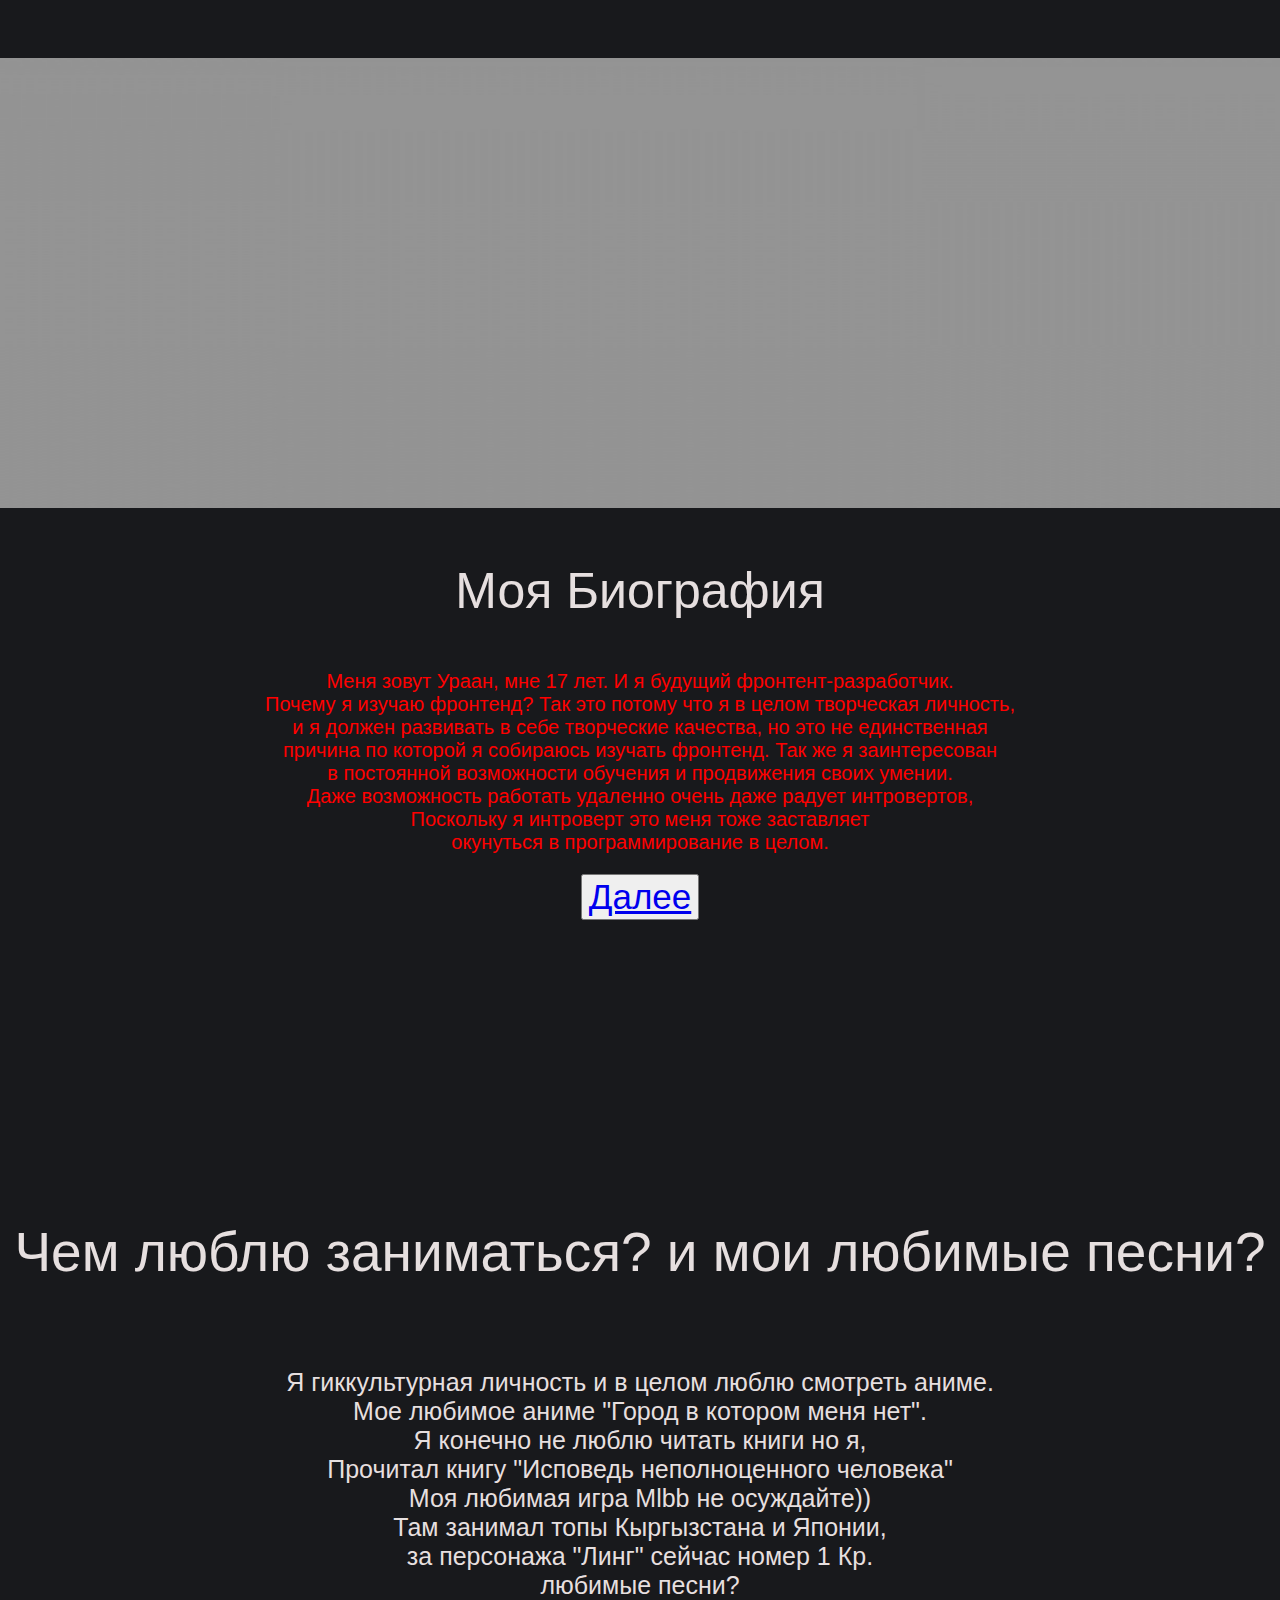
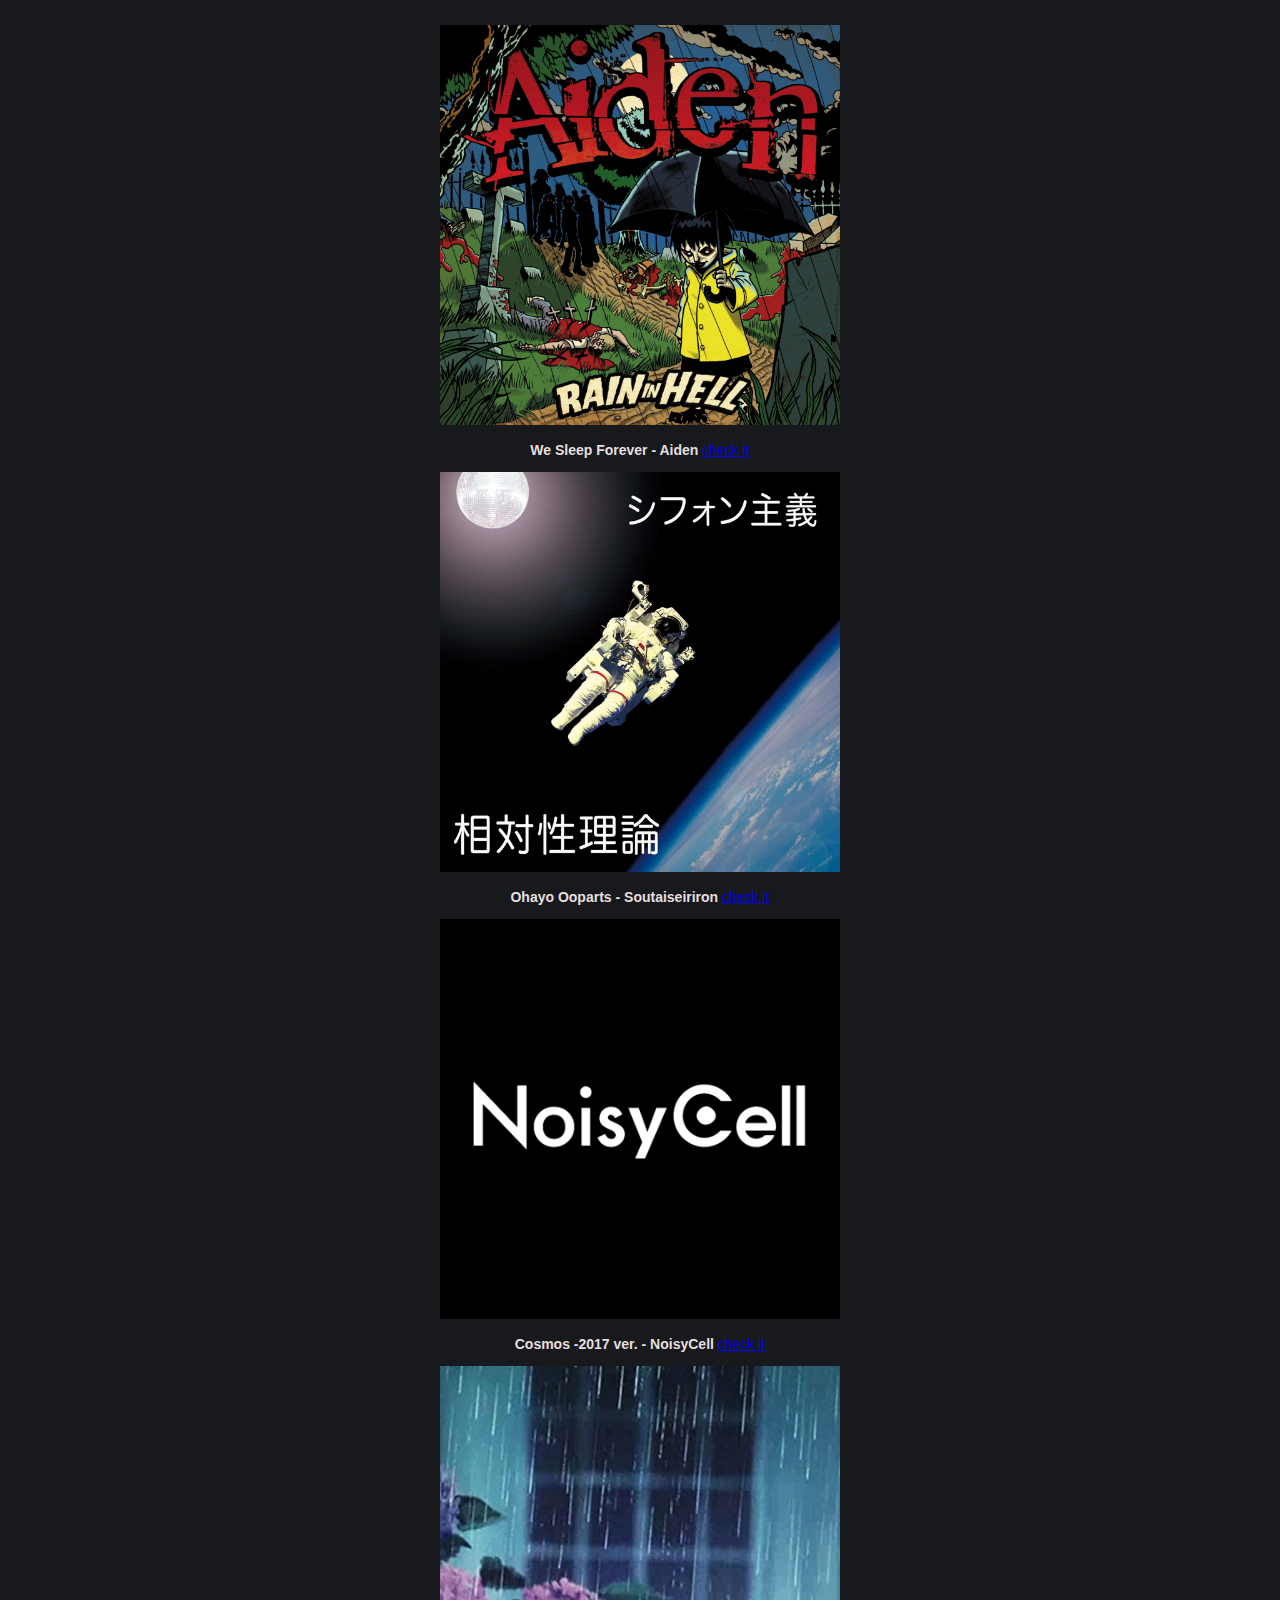
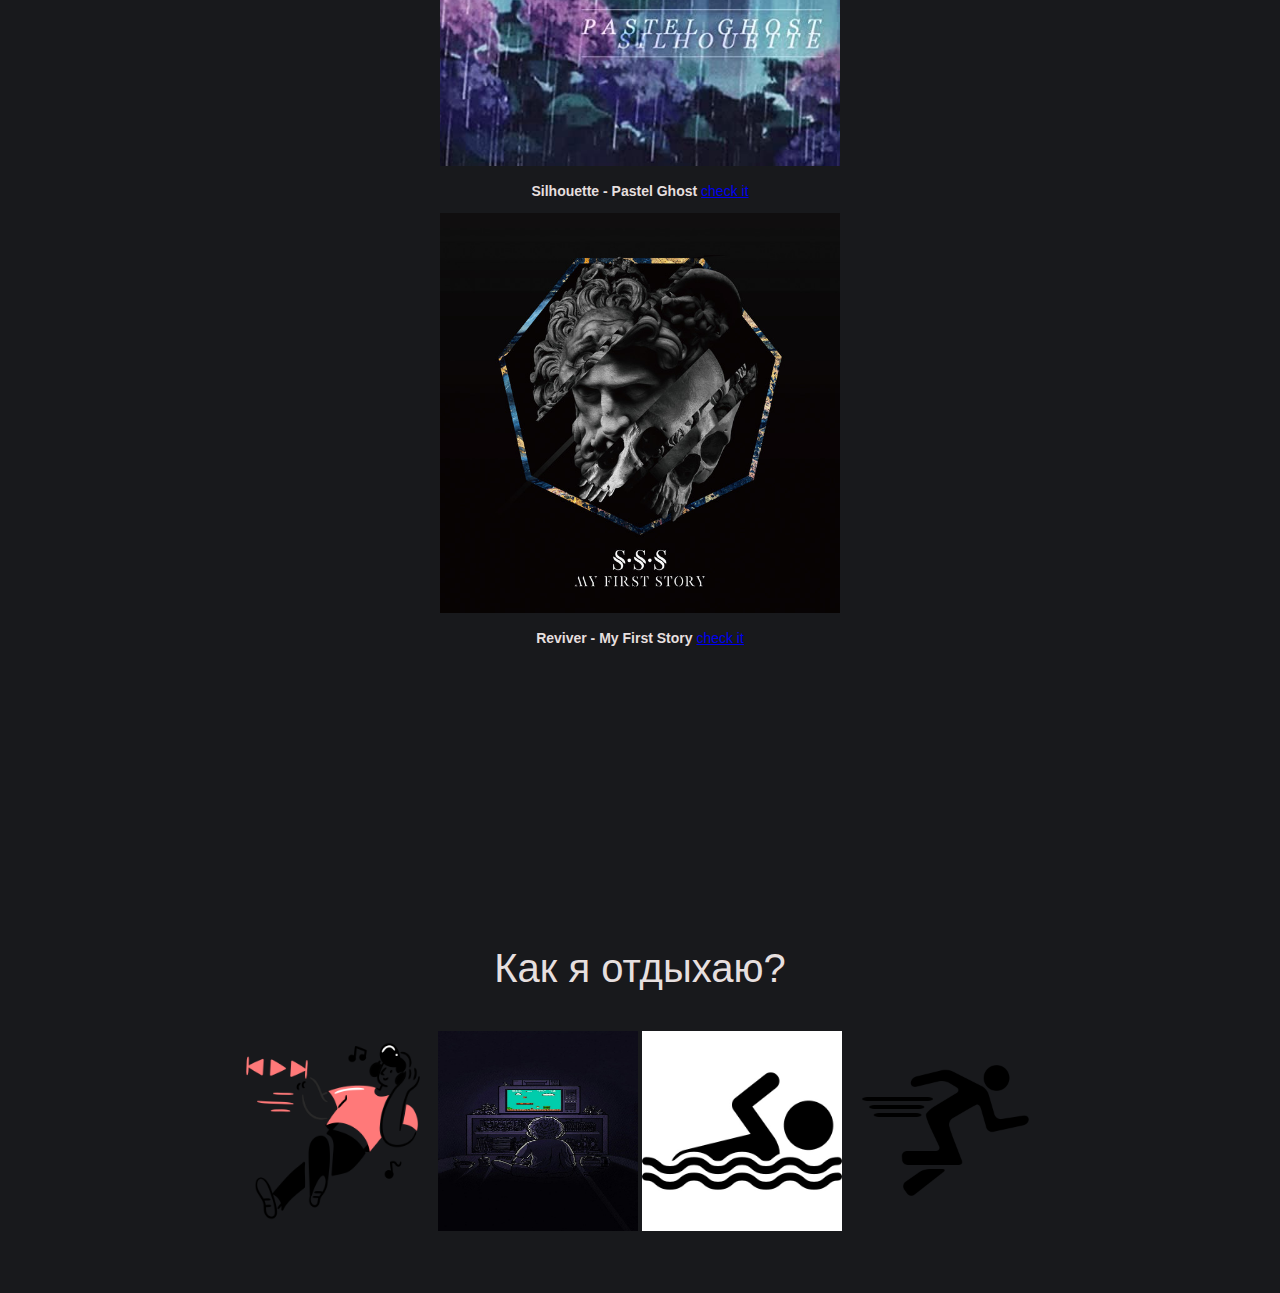
<file: index.html>
<!DOCTYPE html>
<html lang="ru">

<head>
    <title>Моя Биография</title>
    <link rel="shortcut icon" href="assets/bio.png" />
    <link rel="stylesheet" href="styles.css">
</head>

<body>
    <div class="Block">
        <img src="assets/grey.jpg" alt="серыйфон" width="2000" height="450">
        <p class="center" style="font-size: 50px;">Моя Биография</p>

        <p class="center red" style="font-size: 20px;">Меня зовут Ураан, мне 17 лет. И я будущий фронтент-разработчик.
            <br> Почему я изучаю фронтенд? Так это потому что я в целом
            творческая личность,
            <br> и я должен развивать в себе творческие качества, но это не
            единственная
            <br> причина по которой я собираюсь изучать фронтенд. Так же я
            заинтересован
            <br> в постоянной возможности обучения и продвижения своих умении.
            <br> Даже возможность работать удаленно очень даже радует интровертов,
            <br> Поскольку я интроверт это меня тоже заставляет
            <br> окунуться в программирование в целом.
        </p>
        <div>
            <form action="index pages/work.html" target="_blank"></form>
            <button class="btnNext" style="font-size: 35px;" style="text-align: center">
                <a href="index pages/work.html">Далее</a>
            </button>
            <a href=""></a>
            <div>

                <div class="whatIlike">
                    <p class="center" style="font-size:55px;">Чем люблю заниматься? и мои любимые песни?</p>
                    <p class="center" style="font-size:25px;">
                        <br>Я гиккультурная личность и в целом люблю смотреть аниме.
                        <br>Мое любимое аниме "Город в котором меня нет".
                        <br>Я конечно не люблю читать книги но я,
                        <br>Прочитал книгу "Исповедь неполноценного человека"
                        <br>Моя любимая игра Mlbb не осуждайте))
                        <br>Там занимал топы Кыргызстана и Японии,
                        <br>за персонажа "Линг" сейчас номер 1 Кр.
                        <br>любимые песни?
                    </p>
                    <img src="assets/song1.png" alt="icon" height="400" width="400">
                    <p>
                        <b>We Sleep Forever - Aiden</b>
                        <a href="https://youtu.be/sIlWyn4WNHA?si=g8lo7Q-23Kj6JmGM">check it</a>
                    </p>
                    <img src="assets/song2.png" alt="icon" height="400" width="400">
                    <p>
                        <b>Ohayo Ooparts - Soutaiseiriron </b>
                        <a href="https://youtu.be/BBew_08xE2M?si=Qddh5mSSc-jkalxP">check it</a>
                    </p>
                    <img src="assets/song3.png" alt="icon" height="400" width="400">
                    <p>
                        <b>Cosmos -2017 ver. - NoisyCell </b>
                        <a href="https://open.spotify.com/track/70VYMETuxed9sy4sauoXsQ?si=18965db8d5904aca">check it</a>
                    </p>
                    <img src="assets/song4.png" alt="icon" height="400" width="400">
                    <p>
                        <b>Silhouette - Pastel Ghost </b>
                        <a href="https://youtu.be/8_ySIHQ1DSE?si=mGiPXAhhzzQmEdni">check it</a>
                    </p>
                    <img src="assets/song5.png" alt="icon" height="400" width="400">
                    <p>
                        <b>Reviver - My First Story </b>
                        <a href="https://youtu.be/WTXs3ST6xjQ?si=rHndVbtoyE79kD9F">check it</a>
                    </p>
                </div>
                <div class="relax">
                    <p class="center" style="font-size: 40px;">
                        Как я отдыхаю?
                    </p>

                </div>
                <div class="center">
                    <img src="assets/songlis.png" alt="img" height="200px" width="200px">
                    <img src="assets/playgames.png" alt="img" height="200px" width="200x">
                    <img src="assets/swim.png" alt="img" height="200px" width="200px">
                    <img src="assets/run.png" alt="img" height="200px" width="200px">
                </div>
</body>

</html>
</file>
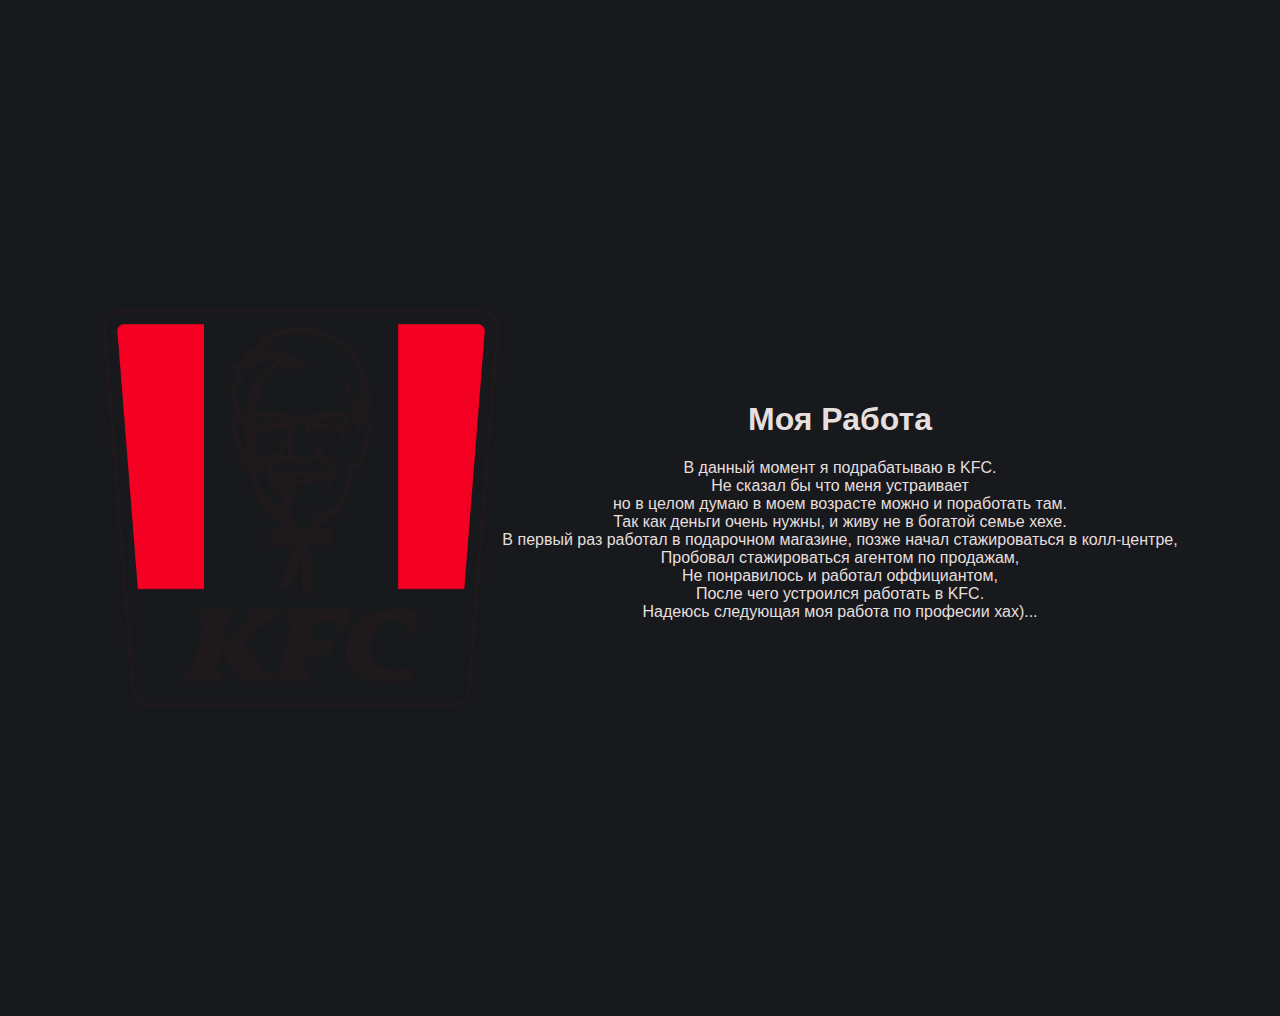
<file: index pages/work.html>
<!DOCTYPE html>
<html lang="ru">

<head>
    <meta charset="UTF-8">
    <meta name="viewport" content="width=device-width, initial-scale=1.0">
    <title>Работа</title>
    <link rel="stylesheet" href="../styles.css">
</head>

<body >
    <img src="../assets/KFC.png" alt="icon" height="400" width="400">
    <div class="workText">
        <h1 style="text-align: center;">Моя Работа</h1>
        <p style="text-align: center;">
            В данный момент я подрабатываю в KFC.
            <br>Не сказал бы что меня устраивает
            <br>но в целом думаю в моем возрасте можно и поработать там.
            <br>Так как деньги очень нужны, и живу не в богатой семье хехе.
            <br> В первый раз работал в подарочном магазине, позже начал стажироваться в колл-центре,
            <br> Пробовал стажироваться агентом по продажам,
            <br> Не понравилось и работал оффициантом,
            <br> После чего устроился работать в KFC.
            <br> Надеюсь следующая моя работа по професии хах)...
        </p>
    </div>
</body>

</html>
</file>
<file: styles.css>
.block {
	width: 900px;
	height: 300px;
	background-color: rgb(104, 104, 104);
	border: 10px solid;
}

.center {
	text-align: center;
}

.btnNext {
	text-align: center;
	margin: 0 auto;
	display: block;
}

.body {
	background-color: rgb(89, 53, 53);
}

.workText {
	text-align: center;
}

.whatIlike {
	margin-top: 300px;
	text-align: center;
}

.whatIlike {
	font-family: Arial;
	font-size: 14px;
}

.relax {
	margin-top: 300px;
}

body {
    display: flex;
    align-items: center;
    justify-content: center;
    min-height: 100vh;
    padding: 50px;
    background-color: #18191C;
    color: #e6dfdf;
    font-family: "Roboto", sans-serif;
  }

table {
  width: 650px;
  border-top: 7px solid rgb(43, 129, 17);
  border-collapse: collapse;
  text-align: center;
  margin-bottom: 20px;
  border: 1px solid #dddddd;
}

td {
  text-align: left;
	padding: 10px;
	border: 3px solid rgb(43, 129, 17);
}
 th {
  text-align: center;
  padding: 10px;
	border: 3px solid rgb(43, 129, 17);
 }

 .red{
	color: red;
 }
</file>
